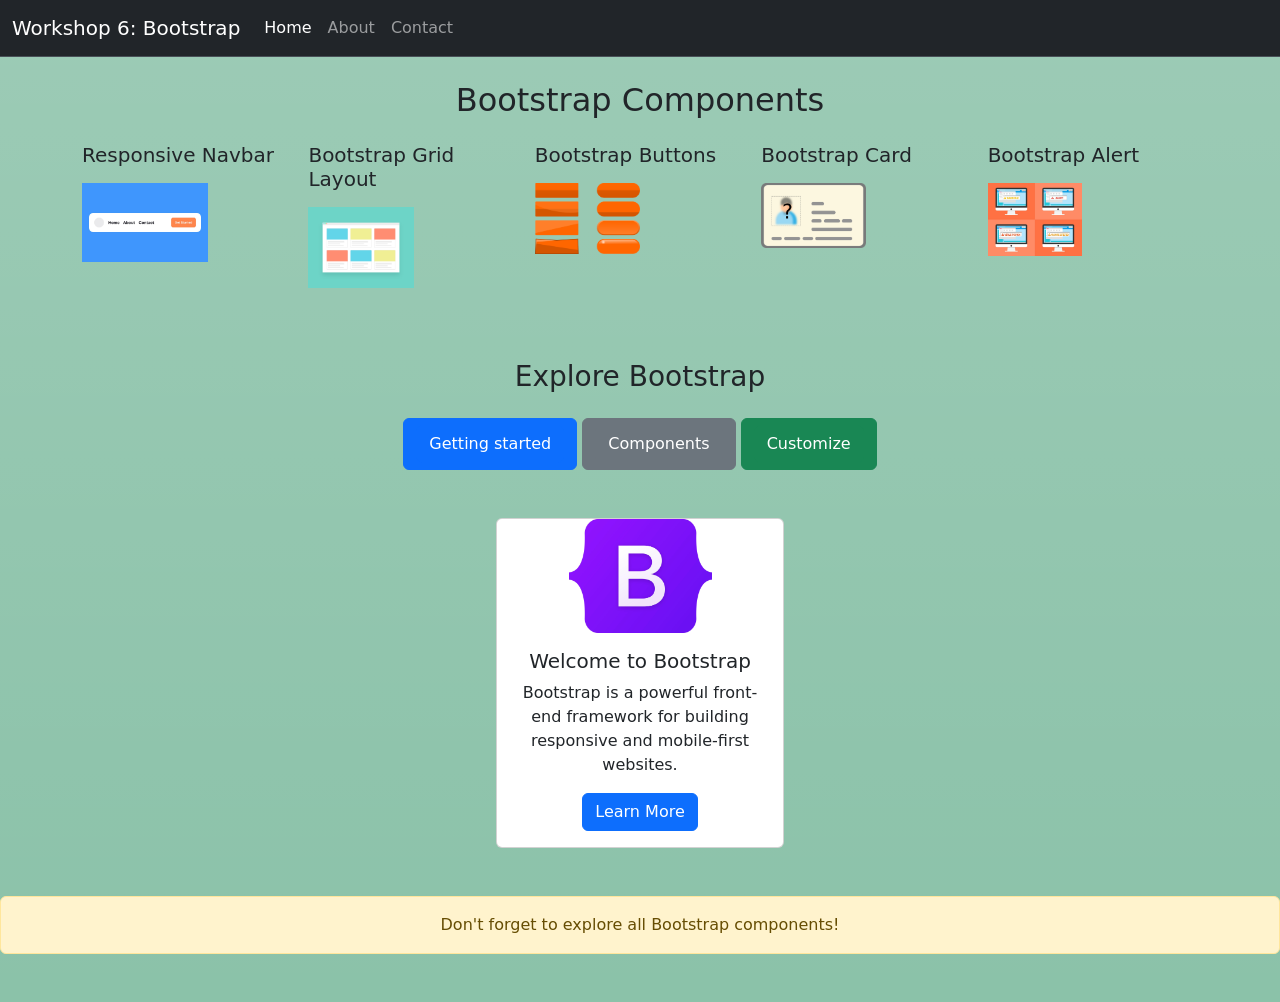
<file: WS.06/index.html>
<!DOCTYPE html>
<html lang="en">

<head>
    <meta charset="UTF-8">
    <meta name="viewport" content="width=device-width, initial-scale=1.0">
    <title>Bootstrap</title>
    <!-- Bootstrap CSS -->
    <link href="https://cdn.jsdelivr.net/npm/bootstrap@5.3.0/dist/css/bootstrap.min.css" rel="stylesheet">

    
</head>

<body class="bg-success bg-gradient bg-opacity-50">
    <!-- Task 1: Create a Responsive Navbar-->
    <nav class="navbar navbar-expand-lg bg-dark border-bottom border-body" data-bs-theme="dark">
        <div class="container-fluid">
            <a class="navbar-brand" href="#">Workshop 6: Bootstrap</a> 
            <button class="navbar-toggler" type="button" data-bs-toggle="collapse" data-bs-target="#navbarNav"
                aria-controls="navbarNav" aria-expanded="false" aria-label="Toggle navigation">
                <span class="navbar-toggler-icon"></span>
            </button>
        
            <div class="collapse navbar-collapse" id="navbarNav">
                <ul class="navbar-nav me-auto mb-2 mb-lg-0">
                    <li class="nav-item"><a class="nav-link active" aria-current="page" href="Home.html">Home</a></li>
                    <li class="nav-item"><a class="nav-link" href="About.html">About</a></li>
                    <li class="nav-item"><a class="nav-link" href="Contact.html">Contact</a></li>
                </ul>
            </div>
        </div>
    </nav>
    <br>

    <!-- Task 2: Add a Bootstrap Grid Layout -->
    
        <h2 class="text-center mb-4">Bootstrap Components</h2>
        <div class="container">
            <div class="row g-3">
                <div class="col-12 col-lg">
                    <h5>Responsive Navbar</h5>
                    <img src="Navbar.jpg" alt="Responsive Navbar" class="img-fluid mt-2"
                        style="width: 60%; max-width: 200px; height: auto;">
                </div>
                <div class="col-12 col-lg">
                    <h5>Bootstrap Grid Layout</h5>
                    <img src="Grid Layout.png" alt="Bootstrap Grid Layout" class="img-fluid mt-2"
                        style="width: 50%; max-width: 200px; height: auto;">
                </div>
                <div class="col-12 col-lg">
                    <h5>Bootstrap Buttons</h5>
                    <img src="Buttons.png" alt="Bootstrap Buttons" class="img-fluid mt-2"
                        style="width: 50%; max-width: 200px; height: auto;">
                </div>
                <div class="col-12 col-lg">
                    <h5>Bootstrap Card</h5>
                    <img src="Bootstrap Card.png" alt="Bootstrap Card" class="img-fluid mt-2"
                        style="width: 50%; max-width: 200px; height: auto;">
                </div>
                <div class="col-12 col-lg">
                    <h5>Bootstrap Alert</h5>
                    <img src="Alert.png" alt="Bootstrap Alert" class="img-fluid mt-2"
                        style="width: 45%; max-width: 200px; height: auto;">
                </div>
            </div>
        </div>
        <br>

        <!--Task 3: Add Bootstrap Buttons-->

        <section class="text-center my-5">

            <h3 class="mb-4">Explore Bootstrap</h3>
            <button class="btn btn-primary"><a href="https://getbootstrap.com/docs/5.3/getting-started/introduction/"
                    class="btn btn-primary">Getting started</a></button>

            <button class="btn btn-secondary"><a href="https://getbootstrap.com/docs/5.3/components/accordion/"
                    class="btn btn-secondary">Components</a></button>
            <button class="btn btn-success"><a href="https://getbootstrap.com/docs/5.3/customize/overview/"
                    class="btn btn-success">Customize</a></button>

            <!-- Task 4: Add a Bootstrap Card -->
            <section class="my-5">
                <div class="card" style="width: 18rem; margin: auto;">
                    <img src="Bootstrap.jpg" class="card-img-top" alt=" Bootstrap" class="img-fluid mt-2"
                        style="width: 50%; max-width: 200px; height: auto; display: block; margin-left: auto; margin: auto;">
                    <div class="card-body text-center">
                        <h5 class="card-title">Welcome to Bootstrap </h5>
                        <p class="card-text">Bootstrap is a powerful front-end framework for building responsive and
                            mobile-first websites.</p>
                        <a href="https://laurea-ammattikorkeakoulu-tikkurila.github.io/Verkkosivut-OPS25/WS06/index.html"
                            class="btn btn-primary">Learn More</a>
                    </div>
                </div>
            </section>
    


    <!-- Task 5: Add a Bootstrap Alert -->


    <div class="alert alert-warning" role="alert">
        Don't forget to explore all Bootstrap components!
    </div>
<!-- Bootstrap JavaScript -->
    <script src="https://cdn.jsdelivr.net/npm/bootstrap@5.3.0/dist/js/bootstrap.bundle.min.js"></script>
</body>

</html>
</file>
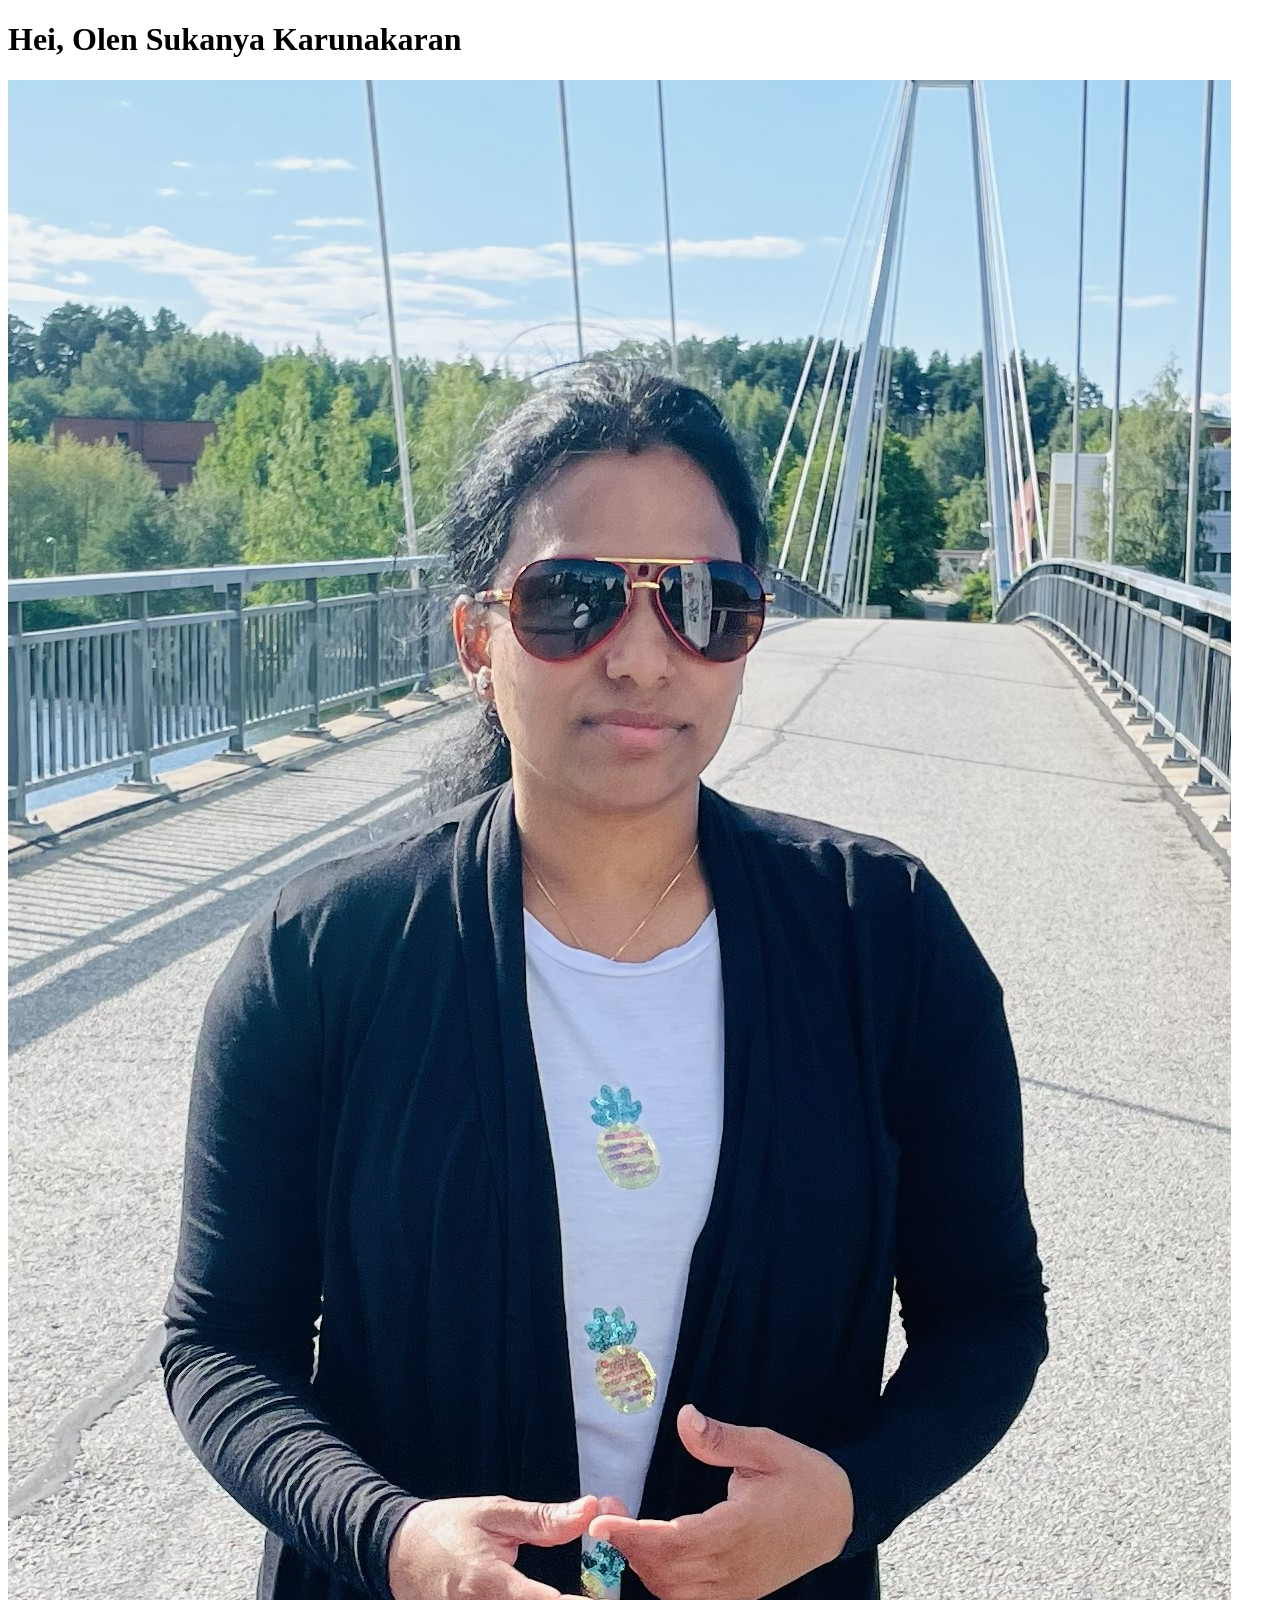
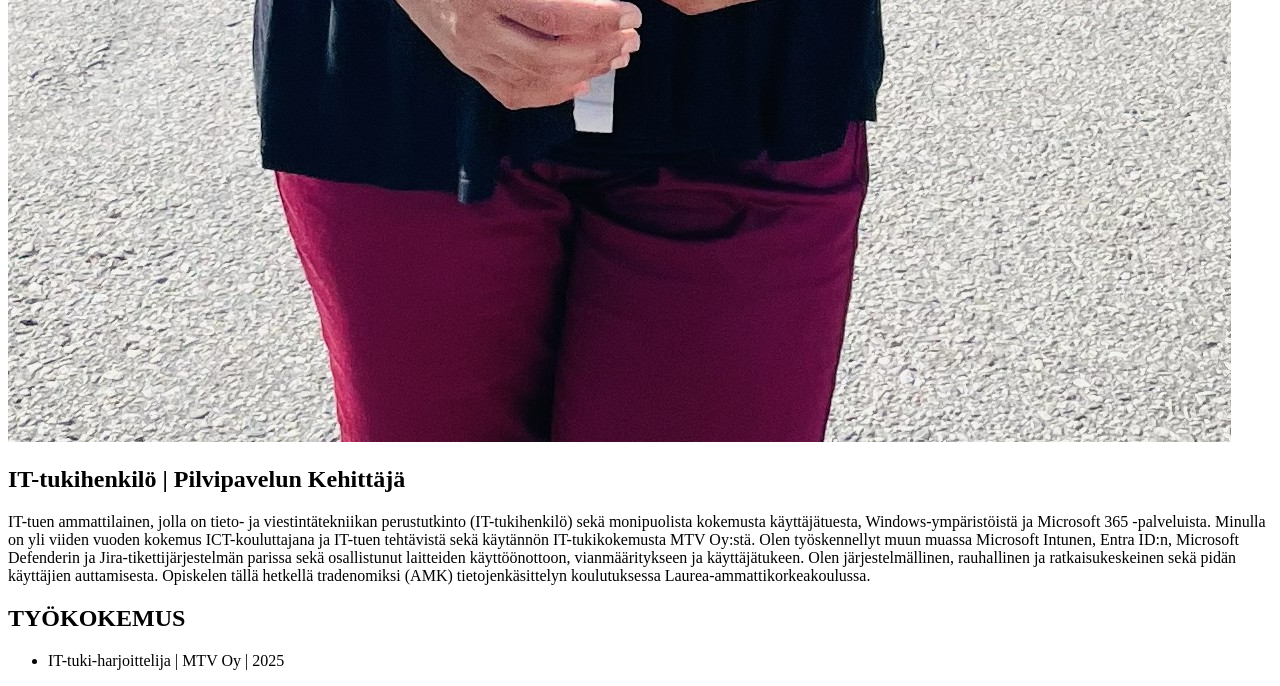
<file: WS_01/index.html>
<!DOCTYPE html>
<html lang="fi">
<head>
    <meta charset="UTF-8">
    <meta name="viewport" content="width=device-width, initial-scale=1.0">
    <title>Ansioluettelo_Sukanya_Karunakaran</title>
</head>
<body>
    <h1>Hei, Olen Sukanya Karunakaran</h1>
    <img src="image/sukanya.jpg" alt="Sukanya Karunakaran">
    <h2>IT-tukihenkilö | Pilvipavelun Kehittäjä</h2>
    <p>IT-tuen ammattilainen, jolla on tieto- ja viestintätekniikan perustutkinto (IT-tukihenkilö) sekä monipuolista 
        kokemusta käyttäjätuesta, Windows-ympäristöistä ja Microsoft 365 -palveluista. Minulla on yli viiden vuoden 
        kokemus ICT-kouluttajana ja IT-tuen tehtävistä sekä käytännön IT-tukikokemusta MTV Oy:stä. Olen 
        työskennellyt muun muassa Microsoft Intunen, Entra ID:n, Microsoft Defenderin ja Jira-tikettijärjestelmän 
        parissa sekä osallistunut laitteiden käyttöönottoon, vianmääritykseen ja käyttäjätukeen. Olen 
        järjestelmällinen, rauhallinen ja ratkaisukeskeinen sekä pidän käyttäjien auttamisesta. Opiskelen tällä hetkellä 
        tradenomiksi (AMK) tietojenkäsittelyn koulutuksessa Laurea-ammattikorkeakoulussa.</p>
    <h2>TYÖKOKEMUS</h2>
    <ul>
        <li> IT-tuki-harjoittelija | MTV Oy | 2025</li>
    </ul>
</body>
</html>
</file>
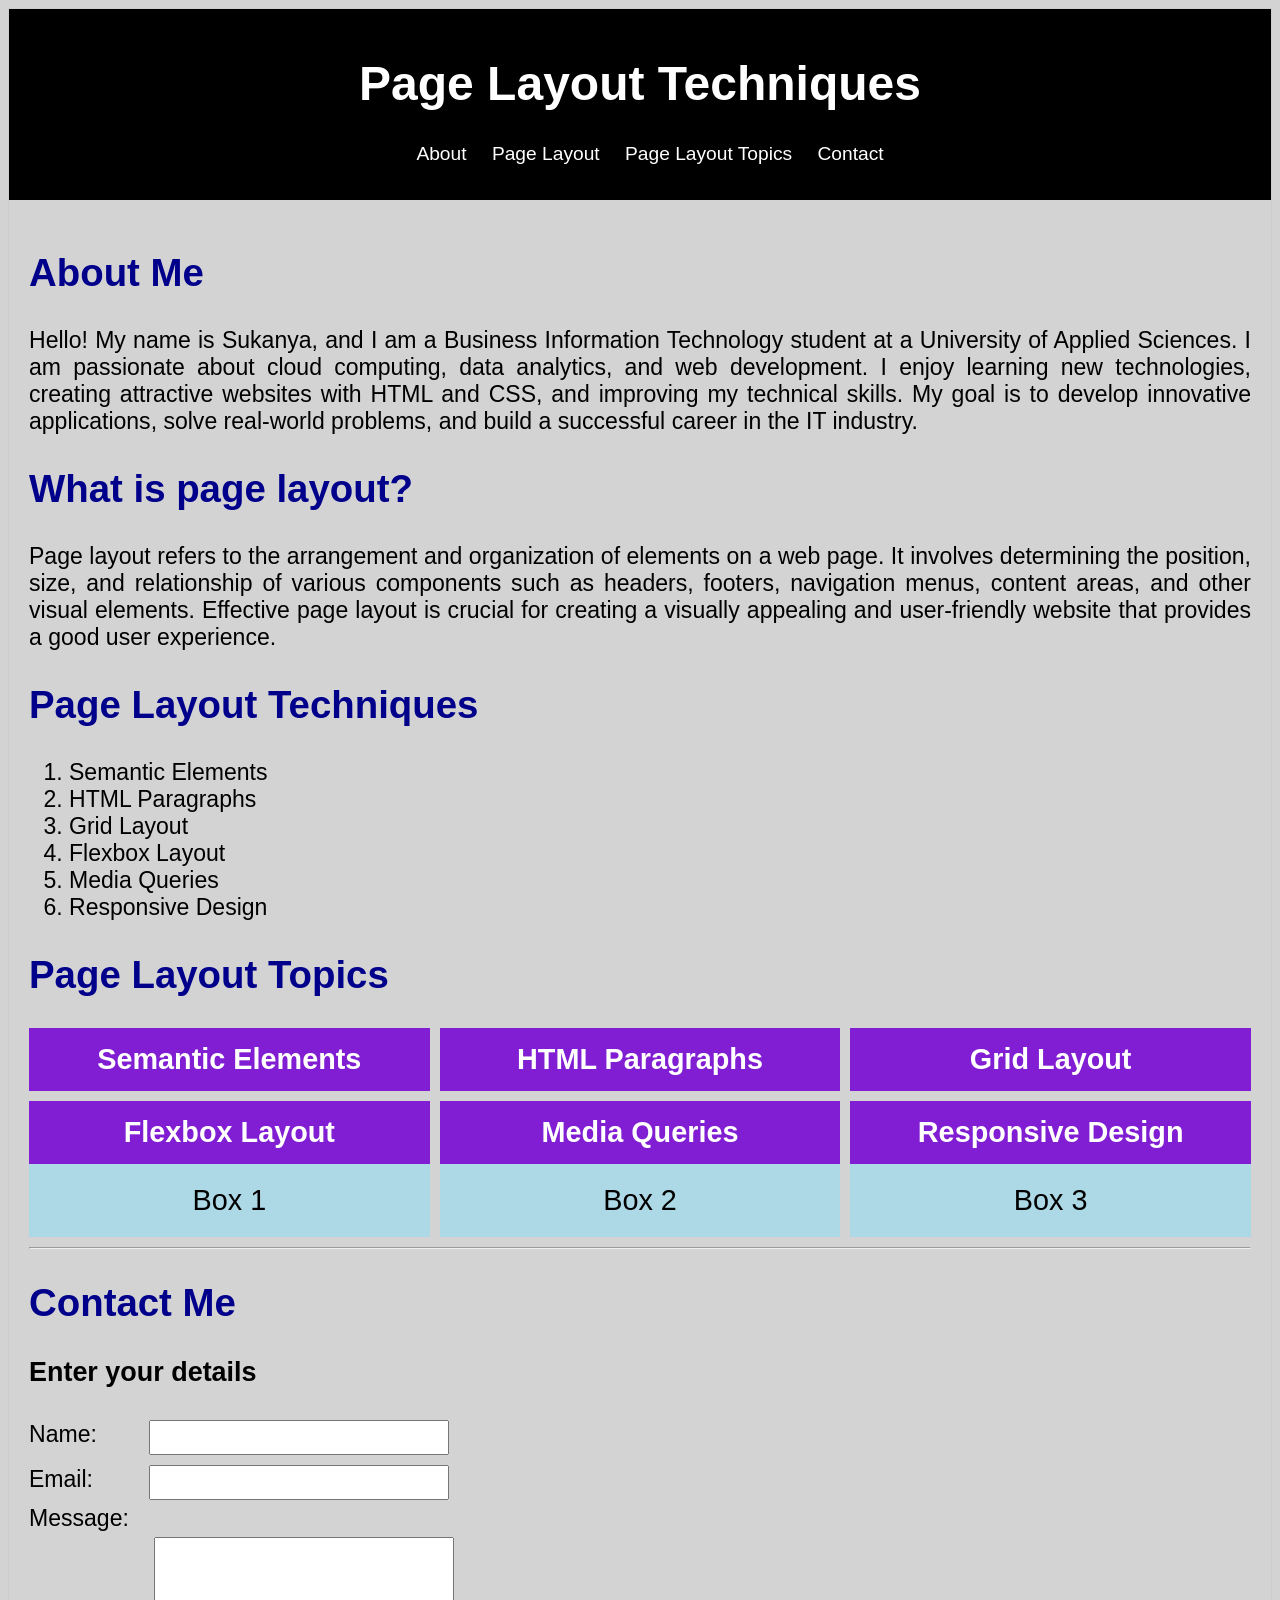
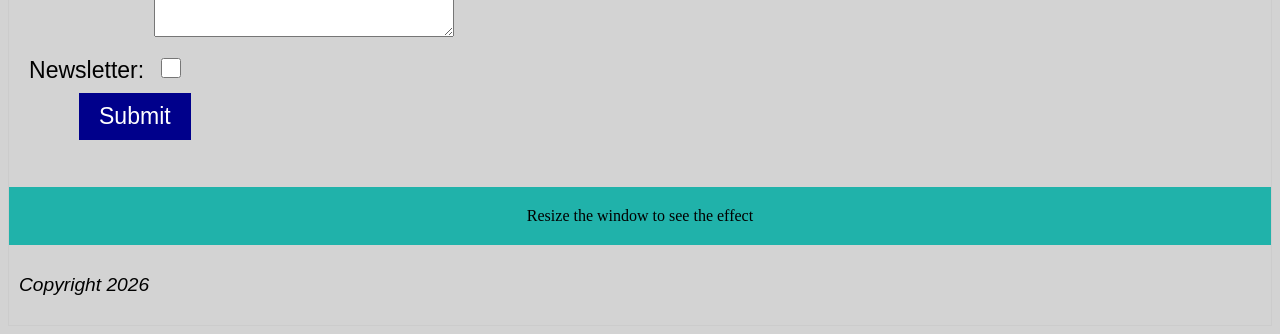
<file: WS_04/index.html>
<!DOCTYPE html>
<html lang="en">

<head>
    <meta name="viewport" content="width=device-width, initial-scale=1.0">
    <title>Workshop 4 - Page Layout Techniques</title>
    <link rel="stylesheet" href="styles1.css">
</head>

<body>
    <!-- Task 1: Semantic Elements -->
    <header>
        
        <div class="content-box">
        <h1> Page Layout Techniques</h1>
        </div>
        <nav>
            <ul>
                <li><a href="#about">About</a></li>
                <li><a href="#layout">Page Layout</a></li>
                <li><a href="#topics">Page Layout Topics</a></li>
                <li><a href="#contact">Contact</a></li>
            </ul>
        </nav>
    </header>

    <main class="text">
        <section id="about">
            <h2>About Me</h2>
            <p>Hello! My name is Sukanya, and I am a Business Information Technology student at a University of Applied
                Sciences. I am passionate about cloud computing, data analytics, and web development. I enjoy learning
                new technologies, creating attractive websites with HTML and CSS, and improving my technical skills. My
                goal is to develop innovative applications, solve real-world problems, and build a successful career in
                the IT industry.</p>
        </section>
        <section id="layout">
            <h2>What is page layout?</h2>
            <p>Page layout refers to the arrangement and organization of elements on a web page. It involves determining the position, size, and relationship of various components such as headers, footers, navigation menus, content areas, and other visual elements. Effective page layout is crucial for creating a visually appealing and user-friendly website that provides a good user experience.</p>
        </section>
        <section id="topics">
            <h2>Page Layout Techniques</h2>
            <ol>
                <li>Semantic Elements</li>
                <li>HTML Paragraphs</li>
                <li>Grid Layout</li>
                <li>Flexbox Layout</li>
                <li>Media Queries</li>
                <li>Responsive Design</li>
            </ol>
            </section>


        <!--Task 2: Create a Grid Layout-->
        <section>
        <h2>Page Layout Topics</h2>
        <div class="grid-container">
        <div class="grid-item">Semantic Elements</div>
        <div class="grid-item">HTML Paragraphs</div>
        <div class="grid-item">Grid Layout</div>
        <div class="grid-item">Flexbox Layout</div>
        <div class="grid-item">Media Queries</div>
        <div class="grid-item">Responsive Design</div>
        </div>
        </section>

        <!--Task 3: Create a Flexbox Layout-->
        <div class="flex-container">
            <div class="box">Box 1</div>
            <div class="box">Box 2</div>
            <div class="box">Box 3</div>
        </div>

   
    
    <hr>
    <section id="contact">
        <h2>Contact Me</h2>
        <form>
        <h3>Enter your details</h3>
        <label for="name">Name:</label>
        <input type="text" id="name" name="name"> <br>
        <label for="email">Email:</label>
        <input type="email" id="email" name="email" required maxlength="1000"> <br>
        <label for="message">Message:</label><br>
        <textarea id="message" name="message"></textarea> <br>
        <label for="subscribe">Newsletter:</label>
        <input type="checkbox" id="subscribe" name="subscribe"> <br>
        <input style="margin: 5px 50px 5px 50px;" type="submit" value="Submit"><br>
    </form> <br>
    </section>
     </main>
    <!--Task 4: Add Media Queries-->
    <div class="responsive-box">Resize the window to see the effect</div>

    <footer>
        <p>Copyright 2026</p>
    </footer>
</body>

</html>
</file>
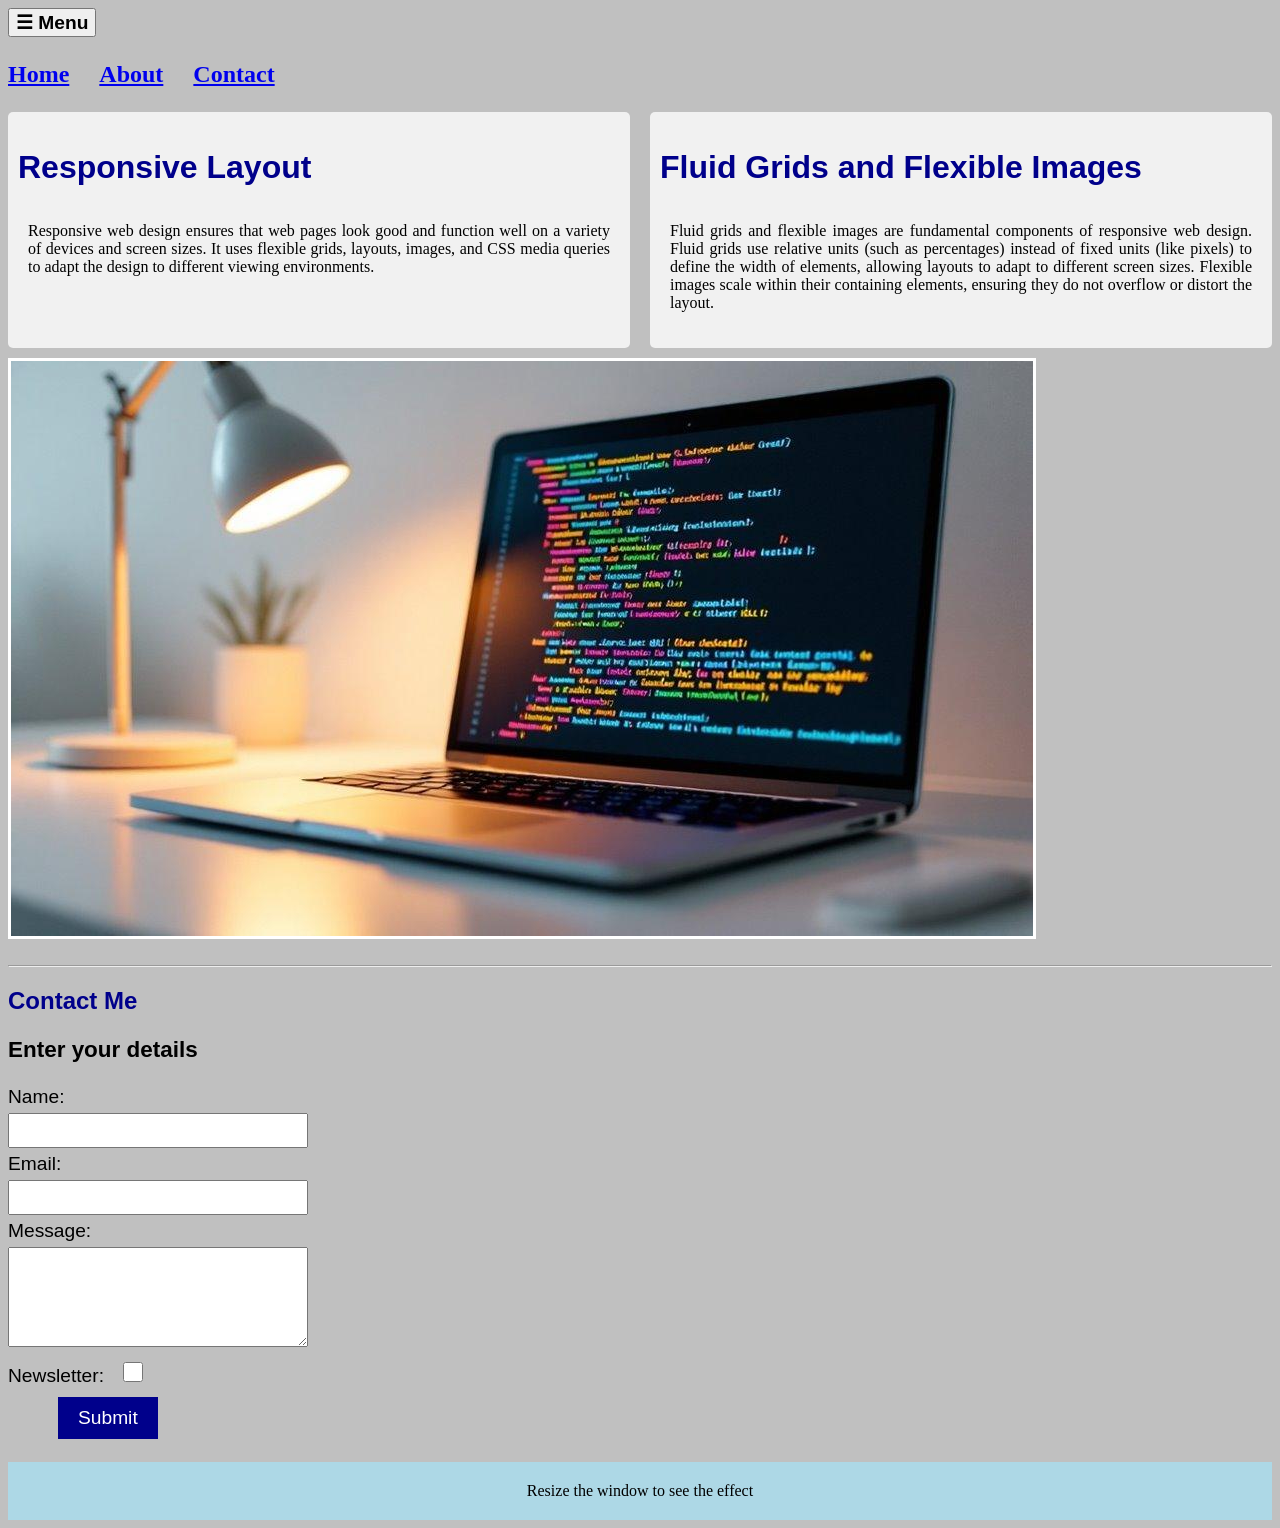
<file: WS_05/index.html>
<!DOCTYPE html>
<html lang="en">

<head>
    <meta charset="UTF-8">
    <meta name="viewport" content="width=device-width, initial-scale=1.0">
    <title> Responsive Design</title>
    <link rel="stylesheet" href="styles.css">
</head>

<body>


    <!--Task 4: Create a Responsive Navigation Bar-->
    <nav class="responsive-nav">
        <button class="menu-toggle" type="button">☰ Menu</button>
        <ul class="nav-list">
            <li><a href="Home.html" target="_blank">Home</a></li>
            <li><a href="About.html" target="_blank">About</a></li>
            <li><a href="#contact">Contact</a></li>
        </ul>
    </nav>

    <div class="responsive-container">
        <div class="column">
            <section>
                <h1>Responsive Layout</h1>
                <p>Responsive web design ensures that web pages look good and function well on a variety of devices and
                    screen sizes. It uses flexible grids, layouts, images, and CSS media queries to adapt the design to
                    different viewing environments.</p>
            </section>
        </div>
        <div class="column">
            <section>
                <h1>Fluid Grids and Flexible Images</h1>
                <p>Fluid grids and flexible images are fundamental components of responsive web design. Fluid grids use
                    relative units (such as percentages) instead of fixed units (like pixels) to define the width of
                    elements, allowing layouts to adapt to different screen sizes. Flexible images scale within their
                    containing elements, ensuring they do not overflow or distort the layout.</p>
            </section>
        </div>
    </div>


    <!-- Task 2: Add a Responsive Image -->
    <img src="Html.jpg" alt="HTML" class="responsive-image">
<br><hr>
<div class="form-container">
    <section id="contact">
        <h2>Contact Me</h2>
        <form>
            <h3>Enter your details</h3>
            <label for="name">Name:</label>
            <input type="text" id="name" name="name"> 
            <label for="email">Email:</label>
            <input type="email" id="email" name="email"> 
            <label for="message">Message:</label>
            <textarea id="message" name="message"></textarea> 
            <label for="subscribe">Newsletter:</label>
            <input type="checkbox" id="subscribe" name="subscribe"> <br>
            <input style="margin: 5px 50px 5px 50px;" type="submit" value="Submit">
        </form> <br>
    </section>
</div>

    <!-- Task 3:  Use Media Queries-->
    <div class="media-query-box">Resize the window to see the effect</div>
</body>

</html>
</file>
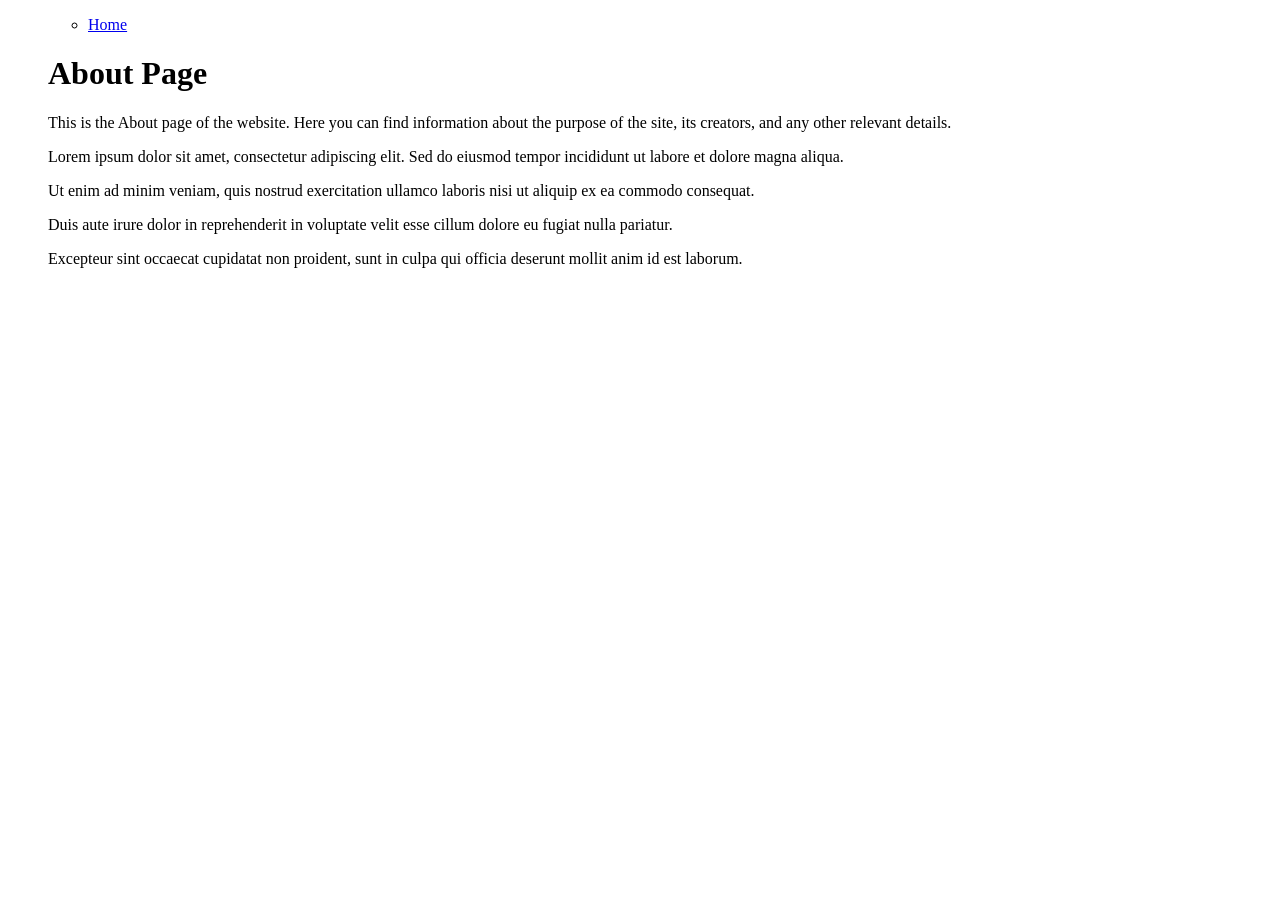
<file: WS.06/About.html>
<!DOCTYPE html>
<html lang="en">
<head>
    <meta charset="UTF-8">
    <meta name="viewport" content="width=device-width, initial-scale=1.0">
    <title>About</title>
</head>
<body>
    <ul class="nav-list">
             <ul class="nav-list">
            <li><a href="index.html" target="backhome">Home</a></li>
            
        </ul>
    <h1>About Page</h1>
    <p>This is the About page of the website. Here you can find information about the purpose of the site, its creators, and any other relevant details.</p>
    <p>Lorem ipsum dolor sit amet, consectetur adipiscing elit. Sed do eiusmod tempor incididunt ut labore et dolore magna aliqua.</p>
    <p>Ut enim ad minim veniam, quis nostrud exercitation ullamco laboris nisi ut aliquip ex ea commodo consequat.</p>
    <p>Duis aute irure dolor in reprehenderit in voluptate velit esse cillum dolore eu fugiat nulla pariatur.</p>
    <p>Excepteur sint occaecat cupidatat non proident, sunt in culpa qui officia deserunt mollit anim id est laborum.</p>
    
</body>
</html>
</file>
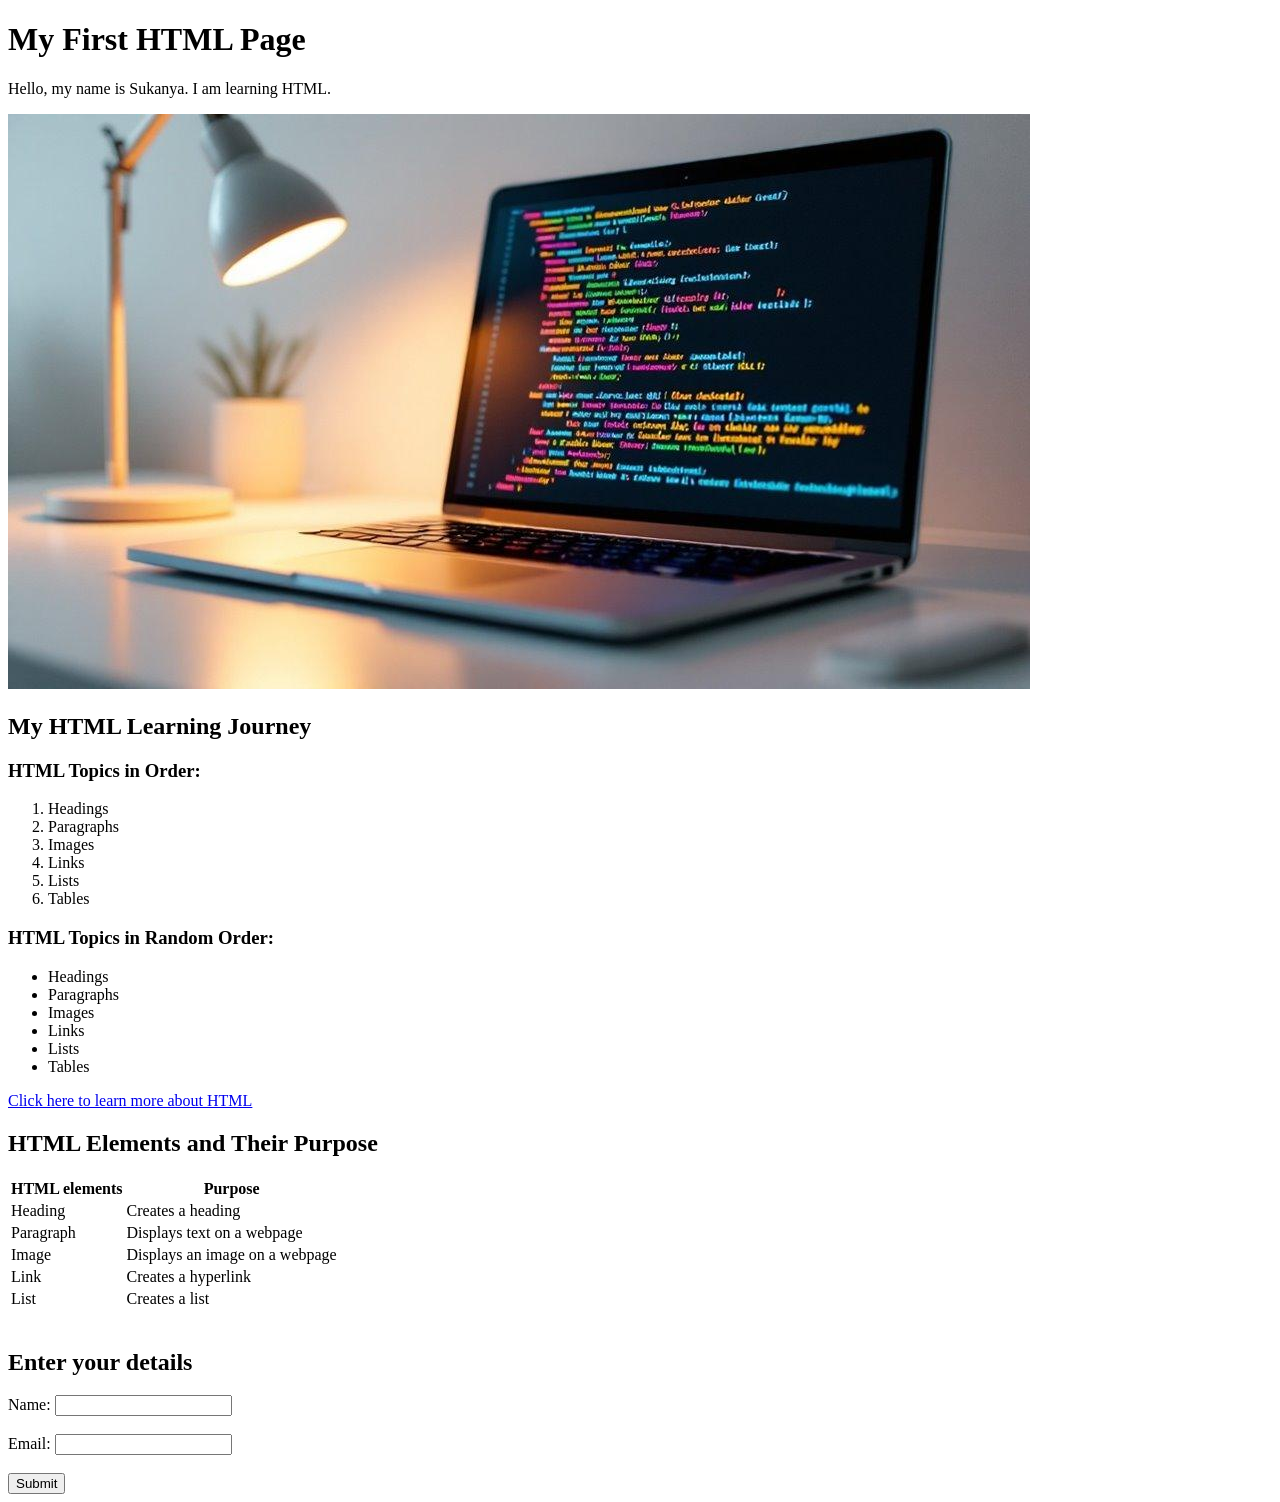
<file: WS_01/Workshop_1.html>
<!DOCTYPE html>
<html>

<head>
    <title>My First HTML Page</title>
</head>

<body>
    <h1>My First HTML Page</h1>
    <p>Hello, my name is Sukanya. I am learning HTML.</p>
    <img src="Html.jpg" alt="HTML">
    <h2>My HTML Learning Journey</h2>
    <h3>HTML Topics in Order:</h3>
    <ol>
        <li>Headings</li>
        <li>Paragraphs</li>
        <li>Images</li>
        <li>Links</li>
        <li>Lists</li>
        <li>Tables</li>
    </ol>
    <h3>HTML Topics in Random Order:</h3>
    <ul>
        <li>Headings</li>
        <li>Paragraphs</li>
        <li>Images</li>
        <li>Links</li>
        <li>Lists</li>
        <li>Tables</li>
    </ul>
    <a href="https://laurea-ammattikorkeakoulu-tikkurila.github.io/Verkkosivut-OPS25/WS01/index.html"
        target="_blank">Click here to learn more about HTML</a>
    <table>
        <h2>HTML Elements and Their Purpose</h2>
        <tr>
            <th>HTML elements</th>
            <th>Purpose</th>
        </tr>
        <tr>
            <td>Heading</td>
            <td>Creates a heading</td>
        </tr>
        <tr>
            <td>Paragraph</td>
            <td>Displays text on a webpage</td>
        </tr>
        <tr>
            <td>Image</td>
            <td>Displays an image on a webpage</td>
        </tr>
        <tr>
            <td>Link</td>
            <td>Creates a hyperlink</td>
        </tr>
        <tr>
            <td>List</td>
            <td>Creates a list</td>
        </tr>
    </table>
    <br>
    <form>
        <h2>Enter your details</h2>
        <label for="name">Name:</label>
        <input type="text" id="name" name="name"><br><br>
        <label for="email">Email:</label>
        <input type="email" id="email" name="email"><br><br>
        <input type="submit" value="Submit">
    </form>
</body>

</html>
</file>
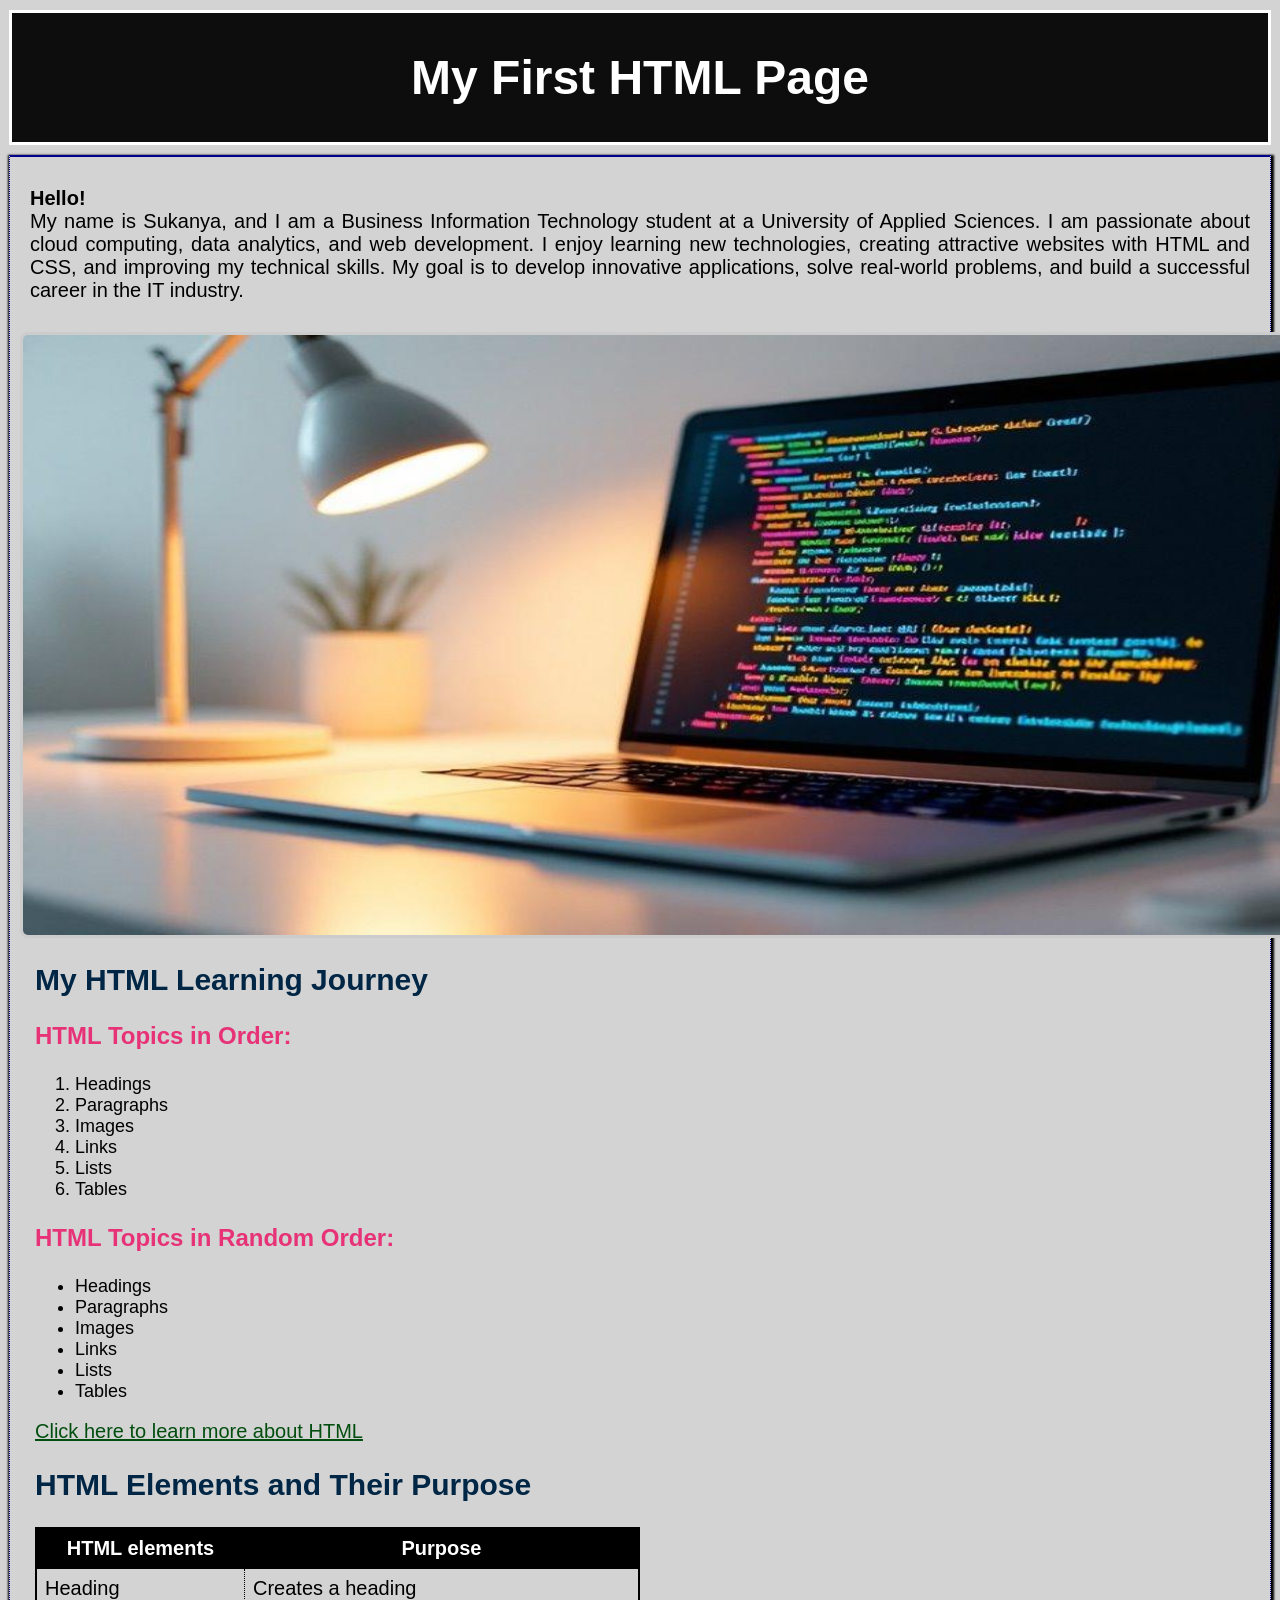
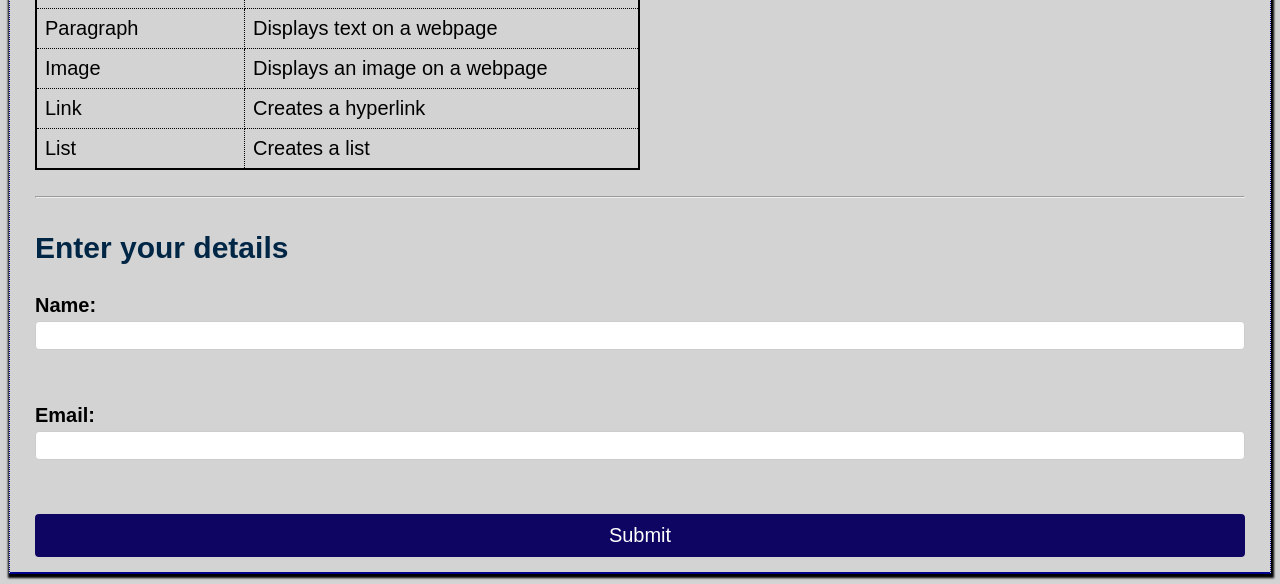
<file: WS_02/Workshop_2.html>
<!DOCTYPE html>
<html>

<head>
    <title>My First HTML Page</title>
    <style>
        .content-box0 {
            box-shadow: 1px 2px 2px 2px black;
            border-left: 1px dotted darkblue;
            border-right: 1px dotted darkblue;
            border-bottom: 2px solid darkblue;
            border-top: 2px solid darkblue;
            margin: 10px 1px 10px;

        }

        .content-box {
            padding-top: 5px;
            padding-bottom: 5px;
            padding-left: 10px;
            padding-right: 10px;
            margin: 10px 1px 10px;
            background-color: rgb(14, 13, 13);
            border: 3px solid white;
        }

        .content-box1 {
            margin: 10px;
        }

        .content-box2 {
            margin: 15px;

        }

        h3 {
            color: rgb(231, 50, 119);
        }

        table {
            width: 50%;
            border: 2px solid black;
            border-collapse: collapse;
        }

        th,
        td {
            border: 1px dotted black;
            padding: 8px;
            text-align: left;

        }

        th {
            background-color: black;
            border: 1px solid black;
            color: white;
            text-align: center;
            font-family: "Arial Black", sans-serif;

        }

        form {
            display: flex;
            flex-direction: column;
            gap: 4px;

        }

        label {
            font-weight: bold;
        }

        input[type="text"],
        input[type="email"] {
            padding: 6px;
            border: 1px solid #ccc;
            border-radius: 4px;
        }

        input[type="submit"] {
            background-color: #0e0563;
            color: white;
            padding: 10px;
            border: none;
            border-radius: 4px;
            cursor: pointer;
            font-size: 20px;
        }

        input[type="submit"]:hover {
            background-color: #090452;
        }
    </style>
    <link rel="stylesheet" href="styles.css">
</head>

<body>
    <div class="content-box">
        <h1 style="color: white;">My First HTML Page</h1>
    </div>
    <div class="content-box0">
        <div class="content-box1">
            <p><b>Hello!</b><br />My name is Sukanya, and I am a Business Information Technology student at a University
                of Applied Sciences. I am passionate about cloud computing, data analytics, and web development. I enjoy
                learning new technologies, creating attractive websites with HTML and CSS, and improving my technical
                skills. My goal is to develop innovative applications, solve real-world problems, and build a successful
                career in the IT industry.</p>
            <img src="Html.jpg" alt="HTML">
            <div class="content-box2">
                <h2>My HTML Learning Journey</h2>
                <h3>HTML Topics in Order:</h3>
                <ol>
                    <li>Headings</li>
                    <li>Paragraphs</li>
                    <li>Images</li>
                    <li>Links</li>
                    <li>Lists</li>
                    <li>Tables</li>
                </ol>
                <h3>HTML Topics in Random Order:</h3>
                <ul>
                    <li>Headings</li>
                    <li>Paragraphs</li>
                    <li>Images</li>
                    <li>Links</li>
                    <li>Lists</li>
                    <li>Tables</li>
                </ul>
                <a href="https://laurea-ammattikorkeakoulu-tikkurila.github.io/Verkkosivut-OPS25/WS01/index.html"
                    target="_blank">Click here to learn more about HTML</a>
                <h2>HTML Elements and Their Purpose</h2>
                <table>
                    <tr>
                        <th>HTML elements</th>
                        <th>Purpose</th>
                    </tr>
                    <tr>
                        <td>Heading</td>
                        <td>Creates a heading</td>
                    </tr>
                    <tr>
                        <td>Paragraph</td>
                        <td>Displays text on a webpage</td>
                    </tr>
                    <tr>
                        <td>Image</td>
                        <td>Displays an image on a webpage</td>
                    </tr>
                    <tr>
                        <td>Link</td>
                        <td>Creates a hyperlink</td>
                    </tr>
                    <tr>
                        <td>List</td>
                        <td>Creates a list</td>
                    </tr>
                </table> <br />
                <hr>
                <form>
                    <h2>Enter your details</h2>
                    <label for="name">Name:</label>
                    <input type="text" id="name" name="name"><br><br>
                    <label for="email">Email:</label>
                    <input type="email" id="email" name="email"><br><br>
                    <input type="submit" value="Submit">
                </form>
            </div>
        </div>
</body>

</html>
</file>
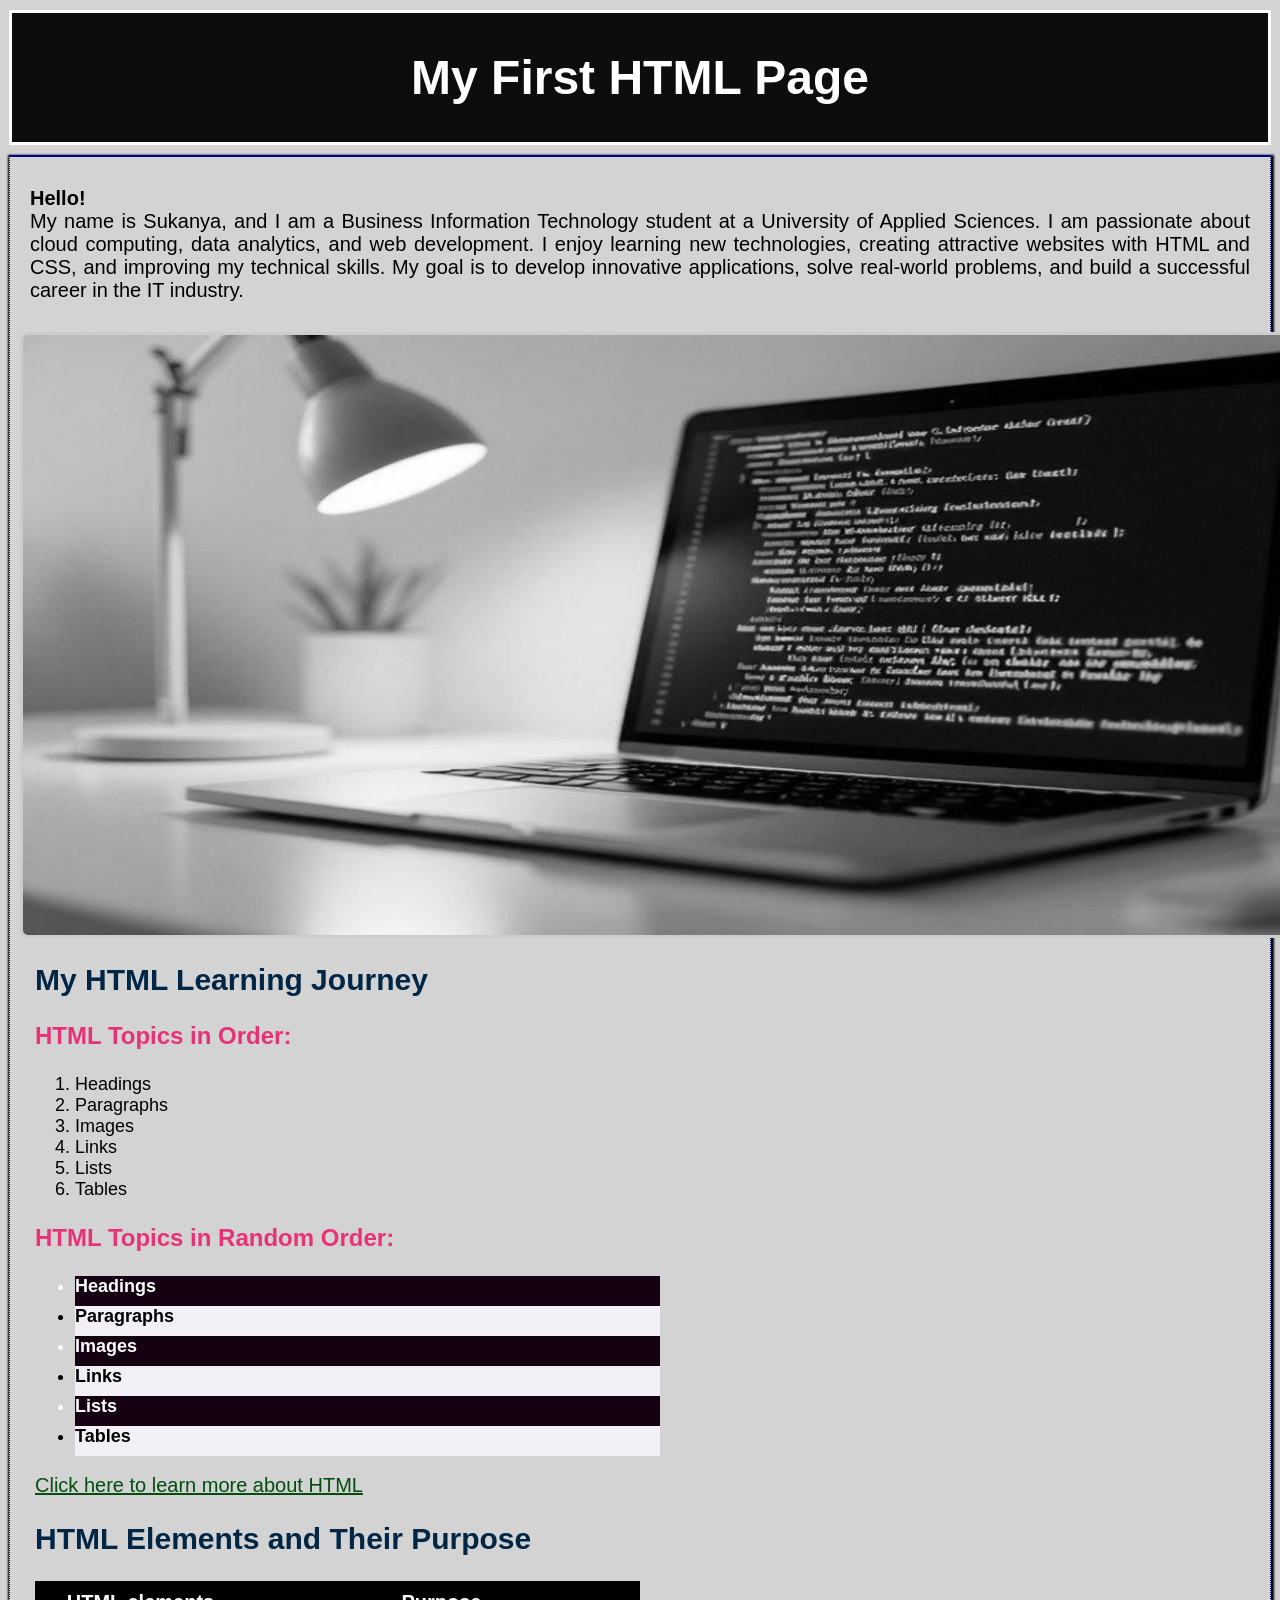
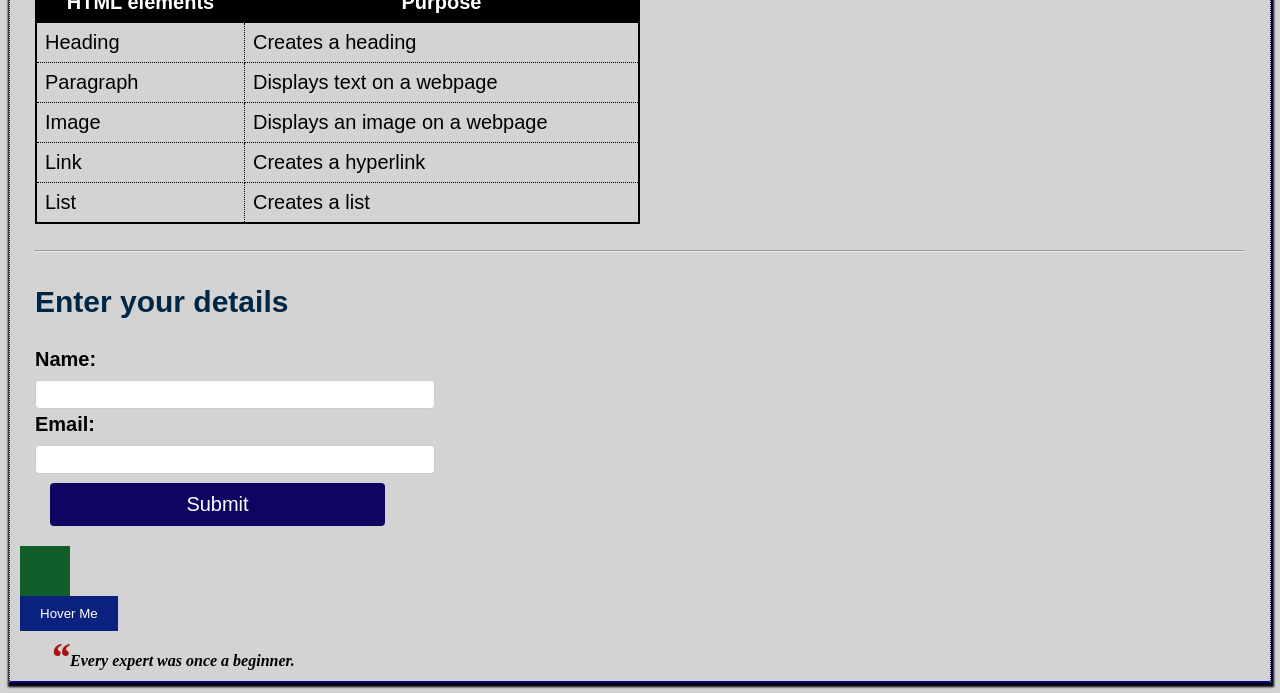
<file: WS_03/Workshop_3.html>
<!DOCTYPE html>
<html>

<head>
    <title>My First HTML Page</title>
    <style>
        .content-box0 {
            box-shadow: 1px 2px 2px 2px black;
            border-left: 1px dotted darkblue;
            border-right: 1px dotted darkblue;
            border-bottom: 2px solid darkblue;
            border-top: 2px solid darkblue;
            margin: 10px 1px 10px;

        }

        .content-box {
            padding-top: 5px;
            padding-bottom: 5px;
            padding-left: 10px;
            padding-right: 10px;
            margin: 10px 1px 10px;
            background-color: rgb(14, 13, 13);
            border: 3px solid white;
        }

        .content-box1 {
            margin: 10px;
        }

        .content-box2 {
            margin: 15px;

        }

        h3 {
            color: rgb(231, 50, 119);
        }

        table {
            width: 50%;
            border: 2px solid black;
            border-collapse: collapse;
        }

        th,
        td {
            border: 1px dotted black;
            padding: 8px;
            text-align: left;

        }

        th {
            background-color: black;
            border: 1px solid black;
            color: white;
            text-align: center;
            font-family: "Arial Black", sans-serif;

        }

        form {
            display: flex;
            flex-direction: column;
            gap: 4px;

        }

        label {
            font-weight: bold;
        }

        input[type="text"],
        input[type="email"] {
            padding: 6px;
            border: 1px solid #ccc;
            border-radius: 4px;
        }

        input[type="submit"] {
            background-color: #0e0563;
            color: white;
            padding: 10px;
            border: none;
            border-radius: 4px;
            cursor: pointer;
            font-size: 20px;
        }

        input[type="submit"]:hover {
            background-color: #090452;
        }
    </style>
    <link rel="stylesheet" href="styles.css">
</head>

<body>
    <div class="content-box">
        <h1 style="color: white;">My First HTML Page</h1>
    </div>
    <div class="content-box0">
        <div class="content-box1">
            <p><b>Hello!</b><br />My name is Sukanya, and I am a Business Information Technology student at a University
                of Applied Sciences. I am passionate about cloud computing, data analytics, and web development. I enjoy
                learning new technologies, creating attractive websites with HTML and CSS, and improving my technical
                skills. My goal is to develop innovative applications, solve real-world problems, and build a successful
                career in the IT industry.</p>
            <img src="Html.jpg" alt="HTML" class="filter-image">
            <div class="content-box2">
                <h2>My HTML Learning Journey</h2>
                <h3>HTML Topics in Order:</h3>
                <ol>
                    <li>Headings</li>
                    <li>Paragraphs</li>
                    <li>Images</li>
                    <li>Links</li>
                    <li>Lists</li>
                    <li>Tables</li>
                </ol>
                <h3>HTML Topics in Random Order:</h3>
                <ul class="pseudo-list">
                    <li>Headings</li>
                    <li>Paragraphs</li>
                    <li>Images</li>
                    <li>Links</li>
                    <li>Lists</li>
                    <li>Tables</li>
                </ul>
                <a href="https://laurea-ammattikorkeakoulu-tikkurila.github.io/Verkkosivut-OPS25/WS01/index.html"
                    target="_blank">Click here to learn more about HTML</a>
                <h2>HTML Elements and Their Purpose</h2>
                <table>
                    <tr>
                        <th>HTML elements</th>
                        <th>Purpose</th>
                    </tr>
                    <tr>
                        <td>Heading</td>
                        <td>Creates a heading</td>
                    </tr>
                    <tr>
                        <td>Paragraph</td>
                        <td>Displays text on a webpage</td>
                    </tr>
                    <tr>
                        <td>Image</td>
                        <td>Displays an image on a webpage</td>
                    </tr>
                    <tr>
                        <td>Link</td>
                        <td>Creates a hyperlink</td>
                    </tr>
                    <tr>
                        <td>List</td>
                        <td>Creates a list</td>
                    </tr>
                </table> <br />
                <hr>
                <form>
                    <h2>Enter your details</h2>
                    <label for="name">Name:</label>
                    <input type="text" id="name" name="name">
                    <label for="email">Email:</label>
                    <input type="email" id="email" name="email">
                    <input style="margin: 5px 50px 5px 15px;" type="submit" value="Submit">
                </form>
            </div>
            <div class="animation-box"></div>
            <button class="transition-button">Hover Me</button>
        </div>
        <blockquote class="quote">
            Every expert was once a beginner.
        </blockquote>
</body>

</html>
</file>
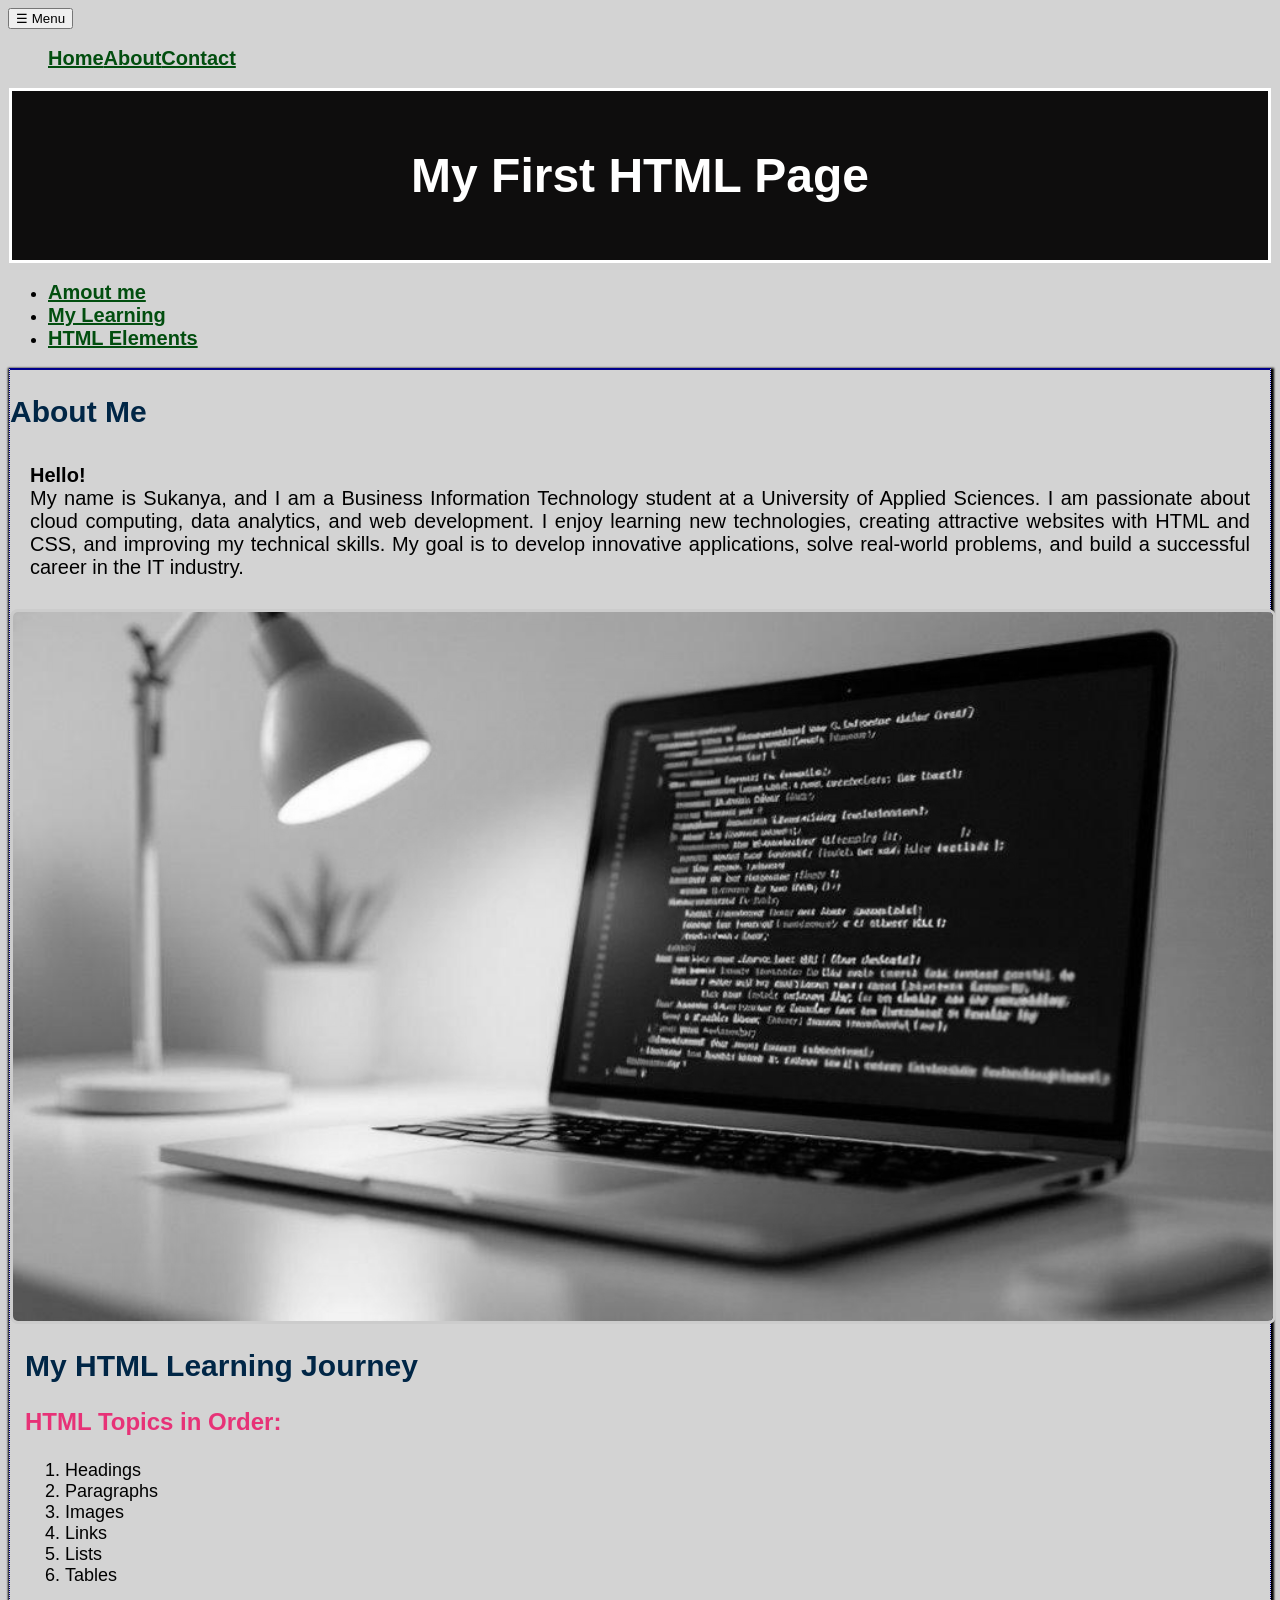
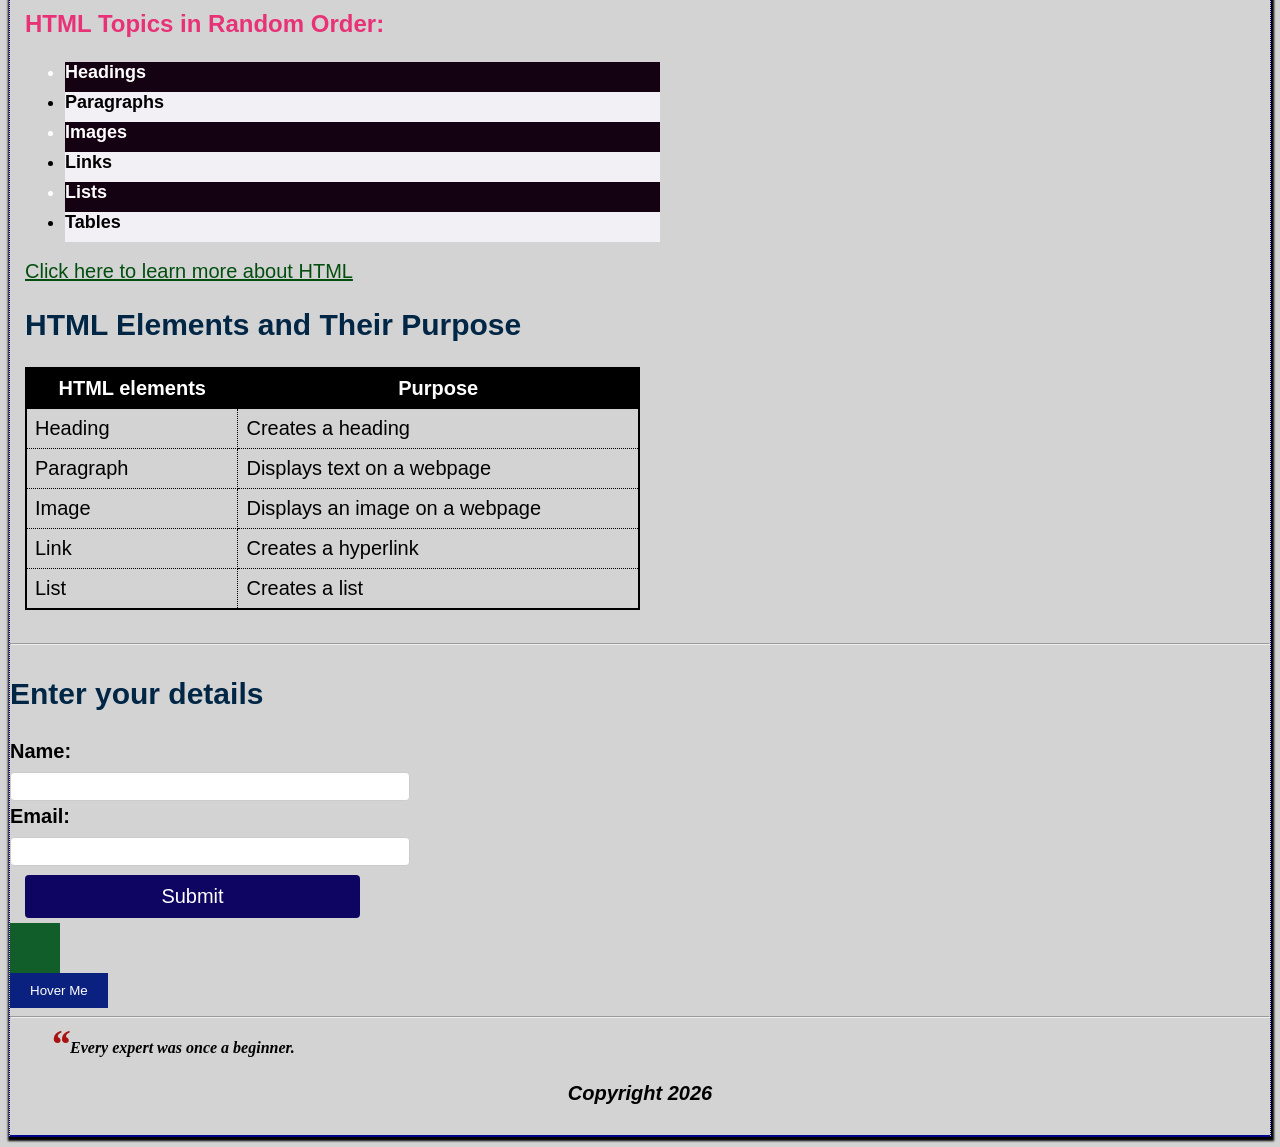
<file: WS_04/Workshop_3.html>
<!DOCTYPE html>
<html>

<head>
    <title>My First HTML Page</title>
    <style>
        .content-box0 {
            box-shadow: 1px 2px 2px 2px black;
            border-left: 1px dotted darkblue;
            border-right: 1px dotted darkblue;
            border-bottom: 2px solid darkblue;
            border-top: 2px solid darkblue;
            margin: 10px 1px 10px;

        }

        .content-box {
            padding-top: 5px;
            padding-bottom: 5px;
            padding-left: 10px;
            padding-right: 10px;
            margin: 10px 1px 10px;
            background-color: rgb(14, 13, 13);
            border: 3px solid white;
        }

        .content-box1 {
            margin: 10px;
        }

        .content-box2 {
            margin: 15px;

        }

        h3 {
            color: rgb(231, 50, 119);
        }

        table {
            width: 50%;
            border: 2px solid black;
            border-collapse: collapse;
        }

        th,
        td {
            border: 1px dotted black;
            padding: 8px;
            text-align: left;

        }

        th {
            background-color: black;
            border: 1px solid black;
            color: white;
            text-align: center;
            font-family: "Arial Black", sans-serif;

        }

        form {
            display: flex;
            flex-direction: column;
            gap: 4px;

        }

        label {
            font-weight: bold;
        }

        input[type="text"],
        input[type="email"] {
            padding: 6px;
            border: 1px solid #ccc;
            border-radius: 4px;
        }

        input[type="submit"] {
            background-color: #0e0563;
            color: white;
            padding: 10px;
            border: none;
            border-radius: 4px;
            cursor: pointer;
            font-size: 20px;
        }

        input[type="submit"]:hover {
            background-color: #090452;
        }
    </style>
    <link rel="stylesheet" href="styles.css">
</head>


<body>
     <nav class="responsive-nav">
        <button class="menu-toggle">☰ Menu</button>
        <ul class="nav-list">
            <li><a href="#">Home</a></li>
            <li><a href="#">About</a></li>
            <li><a href="#">Contact</a></li>
        </ul>
    </nav>
    <header>
        <div class="content-box">
            <div class="responsive-box">
                <h1 style="color: white;">My First HTML Page</h1>
            </div>
        </div>
        <nav>
            <ul>
                <li><a href="#aboutme">Amout me</a></li>
                <li><a href="#My Learning">My Learning</a></li>
                <li><a href="#HTML Elements">HTML Elements</a></li>
            </ul>
        </nav>
    </header>
    <div class="content-box0">
        <main>
            <section id="aboutme">
                <h2>About Me</h2>

                <div class="content-box1">
                    <p><b>Hello!</b><br />My name is Sukanya, and I am a Business Information Technology student at a
                        University
                        of Applied Sciences. I am passionate about cloud computing, data analytics, and web development.
                        I enjoy
                        learning new technologies, creating attractive websites with HTML and CSS, and improving my
                        technical
                        skills. My goal is to develop innovative applications, solve real-world problems, and build a
                        successful
                        career in the IT industry.</p>
                </div>
            </section>

            <img src="Html.jpg" alt="HTML" class="responsive-image filter-image">
            <div class="content-box2">
                <section id="My Learning">
                    <h2>My HTML Learning Journey</h2>
                    <h3>HTML Topics in Order:</h3>
                    <ol>
                        <li>Headings</li>
                        <li>Paragraphs</li>
                        <li>Images</li>
                        <li>Links</li>
                        <li>Lists</li>
                        <li>Tables</li>
                    </ol>
                    <h3>HTML Topics in Random Order:</h3>
                    <ul class="pseudo-list">
                        <li>Headings</li>
                        <li>Paragraphs</li>
                        <li>Images</li>
                        <li>Links</li>
                        <li>Lists</li>
                        <li>Tables</li>
                    </ul>
                </section>
                <a href="https://laurea-ammattikorkeakoulu-tikkurila.github.io/Verkkosivut-OPS25/WS01/index.html"
                    target="_blank">Click here to learn more about HTML</a>
                <section id="HTML Elements">
                    <h2>HTML Elements and Their Purpose</h2>
                    <table>
                        <tr>
                            <th>HTML elements</th>
                            <th>Purpose</th>
                        </tr>
                        <tr>
                            <td>Heading</td>
                            <td>Creates a heading</td>
                        </tr>
                        <tr>
                            <td>Paragraph</td>
                            <td>Displays text on a webpage</td>
                        </tr>
                        <tr>
                            <td>Image</td>
                            <td>Displays an image on a webpage</td>
                        </tr>
                        <tr>
                            <td>Link</td>
                            <td>Creates a hyperlink</td>
                        </tr>
                        <tr>
                            <td>List</td>
                            <td>Creates a list</td>
                        </tr>
                    </table> <br />
                </section>
        </main>
        <hr>
        <form>
            <h2>Enter your details</h2>
            <label for="name">Name:</label>
            <input type="text" id="name" name="name">
            <label for="email">Email:</label>
            <input type="email" id="email" name="email">
            <input style="margin: 5px 50px 5px 15px;" type="submit" value="Submit">
        </form>

        <div class="animation-box"></div>
        <button class="transition-button">Hover Me</button>
        <hr>
        <blockquote class="quote">
            Every expert was once a beginner.
        </blockquote>
        <!-- FOOTER -->
        <footer>
            <p> Copyright 2026 </p>
        </footer>
    </div>
</body>


</html>
</file>
<file: WS_04/styles1.css>
header {
  background-color: black;
  padding: 15px;
  text-align: center;
  color: white;
}

.grid-container {
  display: grid;
  grid-template-columns: repeat(3, 1fr);
  grid-gap: 10px;
   color: white;
  font-weight: bold;


}

.grid-item {
  background-color: rgb(129, 30, 211);
  padding: 15px;
  text-align: center;
  font-family: arial, sans-serif;
  font-size: 1.5em;
}

.flex-container {
  display: flex;
  justify-content: space-around;
  align-items: center;
  gap: 10px;
  text-align: center;
  font-family: arial, sans-serif;
  font-size: 1.5em;
}

.box {
  background-color: lightblue;
  padding: 20px;
  text-align: center;
  flex: 1;
}

.responsive-box {
  padding: 20px;
  text-align: center;
}

@media (max-width: 600px) {
  .responsive-box {
    background-color: lightcoral;
  }

  .flex-container {
    flex-direction: column;
  }

  .box {
    width: 100%;
    box-sizing: border-box;
  }
}

@media (min-width: 601px) {
  .responsive-box {
    background-color: lightseagreen;
  }

}

footer {
  font-style: italic;
  padding: 10px;
  text-align: center;
}

body {
  background-color: lightgray;
  border: 1px solid #ccc;
}

h1 {
  font-size: 3em;
  font-family: "milker", sans-serif;
  font-weight: bold;
  text-align: center;

}

h2 {
  font-size: 2em;
  font-family: arial, sans-serif;
  font-weight: bold;
  text-align: left;
  color: darkblue;
}

p {
  font-size: 1.2em;
  font-family: arial, sans-serif;
  text-align: justify;
  color: black;
}

ol {
  font-size: 1.2em;
  font-family: arial, sans-serif;
  text-align: left;
  color: black;
}

nav ul {
  font-size: 1.2em;
  font-family: arial, sans-serif;
  text-align: center;

}

nav ul li {
  display: inline;
  margin-right: 20px;
}

nav ul li a {
  text-decoration: none;
  color: white;
}
a {
  text-decoration: none;
  color: rgb(66, 8, 160);
  }

form {
  font-size: 1.2em;
  font-family: arial, sans-serif;
  text-align: left;
  color: black;
}

input[type="text"]{
   width: 300px;
  padding: 8px;
  margin: 5px 20px 5px 46px;
  box-sizing: border-box;
}
input[type="email"] {
  width: 300px;
  padding: 8px;
  margin: 5px 20px 5px 50px;
  box-sizing: border-box;
}
textarea[name="message"] {
  width: 300px;
  height: 100px;
  padding: 8px;
  margin: 5px 20px 5px 125px;
  box-sizing: border-box;
}
input[type="checkbox"] {
  width: 20px;
  height: 20px;
  margin: 10px;
}

input[type="submit"] {
  background-color: darkblue;
  color: white;
  padding: 10px 20px;
  margin: 10px 10px;
  border: none;
  cursor: pointer;
  font-size: 1em;
  font-family: arial, sans-serif;
}
.text {
  padding: 20px;
  text-align: center;
  font-family: arial, sans-serif;
  font-size: 1.2em;
}
</file>
<file: WS_05/styles.css>
.responsive-container {
    display: flex;
    flex-wrap: wrap;
    gap: 20px;
}

.column {
    flex: 1;
    padding: 10px;
    background-color: #f1f1f1;
    border-radius: 5px;
    min-width: 0;

}

section p {
    padding: 10px;

    text-align: justify;


}

@media (max-width: 600px) {
    .column {
        flex: 100%;
    }
}


.responsive-image {
    max-width: 100%;
    height: auto;
    display: block;
    border-style: solid;
    border-color: white;
    margin: 10px 0px 0px 0px;
    box-sizing: border-box;
    
  
}

.media-query-box {
    padding: 20px;
    text-align: center;
}

@media (max-width: 600px) {
    .media-query-box {
        background-color: lightcoral;
    }
}

@media (min-width: 601px) {
    .media-query-box {
        background-color: lightblue;
    }
}

button {
    font-family: Arial, sans-serif;
    font-size: 1.2em;
    font-weight: 600;
}

.responsive-nav .nav-list {
    display: flex;
    list-style: none;
    justify-content: flex-start;
    align-items: center;
    padding: 0;
    gap: 30px;
    font-size: 1.5em;
    font-weight: 600;
}

@media (max-width: 600px) {
    .responsive-nav .nav-list {
        display: none;
    }

    .responsive-nav .menu-toggle {
        display: block;
    }
}
body {
  
   background-color: silver;
}
form {
  font-size: 1.2em;
  font-family: arial, sans-serif;
  text-align: left;
  color: black;
}
.form-container label {
  display: inline-block;
  width: 100px;
}
input[type="text"],
input[type="email"],
textarea[name="message"] {
    width: 300px;
    max-width: 100%;
    padding: 8px;
    margin: 5px 0  ;
    box-sizing: border-box;
    display: block;
}

textarea[name="message"] {
    height: 100px;
}


input[type="checkbox"] {
  width: 20px;
  height: 20px;
  margin: 10px;
}

input[type="submit"] {
  background-color: darkblue;
  color: white;
  padding: 10px 20px;
  margin: 10px 10px;
  border: none;
  cursor: pointer;
  font-size: 1em;
  font-family: arial, sans-serif;
}



@media (max-width: 600px) {
        .form-container {
        width: 100%;
    
}
  input[type="text"],
  input[type="email"],
  textarea[name="message"] {
    width: 100%;
    max-width: 300px;
  
    
  }

}

h2 {
   font-family: arial, sans-serif;
  font-size: 1.5em;
  color: darkblue;
}
h1 {
   font-family: arial, sans-serif;
  font-size: 2em;
  color: darkblue;
  
}
</file>
<file: WS_02/styles.css>
p {
    color: black;
}

body {
    background-color: lightgray;
}

title {
    font-size: 36px;
    font-weight: bold;
}

p {
    font-size: 20px;
    font-family: "arial", sans-serif;
    padding: 10px 10px 10px 10px;
    text-align: justify;
}

h1 {
    font-size: 3em;
    font-family: "milker", sans-serif;
    font-weight: bold;
    text-align: center;

}

h2 {
    color: rgb(0, 38, 70);
    font-size: 30px;
    font-weight: 600;
    font-family: "Arial Black", sans-serif;
}

h3 {
    font-size: 24px;
    font-weight: 600;
    font-family: "Arial Black", sans-serif;
}

img {
    width: 1400px;
    height: 600px;
    border-radius: 8px;
    border: 3px solid #ccc;
    display: block;
    margin: 0 auto;
}

th,
td {
    font-size: 20px;

}

td {
    font-family: "arial", sans-serif;
}

ol {
    font-size: 18px;
    font-family: "arial", sans-serif;
}

ul {
    font-size: 18px;
    font-family: "arial", sans-serif;
}

form {
    font-size: 20px;
    font-family: "arial", sans-serif;
}

a {
    font-size: 20px;
    color: rgb(2, 78, 15);
    font-family: "arial", sans-serif;

}
</file>
<file: WS_03/styles.css>
p {
    color: black;
}

body {
    background-color: lightgray;
}

title {
    font-size: 36px;
    font-weight: bold;
}

p {
    font-size: 20px;
    font-family: "arial", sans-serif;
    padding: 10px 10px 10px 10px;
    text-align: justify;
}

h1 {
    font-size: 3em;
    font-family: "milker", sans-serif;
    font-weight: bold;
    text-align: center;

}

h2 {
    color: rgb(0, 38, 70);
    font-size: 30px;
    font-weight: 600;
    font-family: "Arial Black", sans-serif;
}

h3 {
    font-size: 24px;
    font-weight: 600;
    font-family: "Arial Black", sans-serif;
}

img {
    width: 1400px;
    height: 600px;
    border-radius: 8px;
    border: 3px solid #ccc;
    display: block;
    margin: 0 auto;
}

th,
td {
    font-size: 20px;

}

td {
    font-family: "arial", sans-serif;
}

ol {
    font-size: 18px;
    font-family: "arial", sans-serif;
}

ul {
    font-size: 18px;
    font-family: "arial", sans-serif;
    font-weight: 600;
   
}

form {
    font-size: 20px;
    font-family: "arial", sans-serif;
    width: 400px;
}
input{
    display: block;
    margin-bottom: 10px 100px 10px 100px;
   
}
label {
    
    display: block;
    margin-bottom: 5px;
}

a {
    font-size: 20px;
    color: rgb(2, 78, 15);
    font-family: "arial", sans-serif;

}

.transition-button {
    background-color: #0b217f;
    color: white;
    padding: 10px 20px;
    border: none;
    transition: background-color 0.3s ease;
}

.transition-button:hover {
    background-color: #084918;
}
.animation-box {
    width: 50px;
    height: 50px;
    background-color: #125e2b;
    position: relative;
    animation: move 2s infinite alternate;
}
@keyframes move {
    from {
        left: 0;
    }
    to {
        left: 100px;
    }
}
.pseudo-list li:nth-child(odd) {
    background-color: rgb(20, 1, 18);
    width: 50%;
    height: 30px;
    color: white;
   
}
.pseudo-list li:nth-child(even) {
    background-color: rgb(243, 240, 245);
    width: 50%;
    height: 30px;
}

.filter-image {
    filter: grayscale(100%);
    transition: filter 0.3s ease;
}
.filter-image:hover {
    filter: grayscale(0%);
}
.quote {
    position: relative;
    padding-left: 20px;
    font-style: italic;
    font-weight: bold;
    top: 5px;
}
.quote::before {
    content: "“";
    font-size: 40px;
    position: absolute;
    left: 0;
    top: -18px;
    color: #aa1111;
}
</file>
<file: WS_04/styles.css>
p {
    color: black;
}

body {
    background-color: lightgray;
}

title {
    font-size: 36px;
    font-weight: bold;
}

p {
    font-size: 20px;
    font-family: "arial", sans-serif;
    padding: 10px 10px 10px 10px;
    text-align: justify;
}

h1 {
    font-size: 3em;
    font-family: "milker", sans-serif;
    font-weight: bold;
    text-align: center;

}

h2 {
    color: rgb(0, 38, 70);
    font-size: 30px;
    font-weight: 600;
    font-family: "Arial Black", sans-serif;
}

h3 {
    font-size: 24px;
    font-weight: 600;
    font-family: "Arial Black", sans-serif;
}

img {
    width: 1400px;
    height: 600px;
    border-radius: 8px;
    border: 3px solid #ccc;
    display: block;
    margin: 0 auto;
}

th,
td {
    font-size: 20px;

}

td {
    font-family: "arial", sans-serif;
}

ol {
    font-size: 18px;
    font-family: "arial", sans-serif;
}

ul {
    font-size: 18px;
    font-family: "arial", sans-serif;
    font-weight: 600;
   
}

form {
    font-size: 20px;
    font-family: "arial", sans-serif;
    width: 400px;
}
input{
    display: block;
    margin-bottom: 10px 100px 10px 100px;
   
}
label {
    
    display: block;
    margin-bottom: 5px;
}

a {
    font-size: 20px;
    color: rgb(2, 78, 15);
    font-family: "arial", sans-serif;

}

.transition-button {
    background-color: #0b217f;
    color: white;
    padding: 10px 20px;
    border: none;
    transition: background-color 0.3s ease;
}

.transition-button:hover {
    background-color: #084918;
}
.animation-box {
    width: 50px;
    height: 50px;
    background-color: #125e2b;
    position: relative;
    animation: move 2s infinite alternate;
}
@keyframes move {
    from {
        left: 0;
    }
    to {
        left: 100px;
    }
}
.pseudo-list li:nth-child(odd) {
    background-color: rgb(20, 1, 18);
    width: 50%;
    height: 30px;
    color: white;
   
}
.pseudo-list li:nth-child(even) {
    background-color: rgb(243, 240, 245);
    width: 50%;
    height: 30px;
}

.filter-image {
    filter: grayscale(100%);
    transition: filter 0.3s ease;
}
.filter-image:hover {
    filter: grayscale(0%);
}
.quote {
    position: relative;
    padding-left: 20px;
    font-style: italic;
    font-weight: bold;
    top: 5px;
}
.quote::before {
    content: "“";
    font-size: 40px;
    position: absolute;
    left: 0;
    top: -18px;
    color: #aa1111;
}
footer {
    font-style: italic;
    font-weight: 600;
    font-size: x small;
    font-family: 'Times New Roman', Times, serif;
    text-align-last: center;
}
.responsive-box {
  padding: 20px;
  text-align: center;
}

@media (max-width: 600px) {
  .responsive-box {
    background-color: green;
  }
}

.responsive-container {
    display: flex;
    flex-wrap: wrap;
}

.column {
    flex: 1;
    padding: 10px;
}

@media (max-with: 600px){
    .column {
        flex: 100%;
    }
}
.responsive-image {
    max-width: 100%;
    height: auto;
}
.media-query-box {
    padding: 20px;
    text-align: center;
}

@media (min-width: 600px) {
    .media-query-box {
        background-color: brown;
    }
}
@media (min-width: 601px) {
    .media-query-box {
        background-color: blueviolet;
    }
}

.responsive-nav .nav-list {
    display: flex;
    list-style: none;
}
@media (max-width: 600px) {
      .responsive-nav .nav-list {
        display: none;
      }
    
      .responsive-nav .menu-toggle {
        display: block;
      }
    }
</file>
